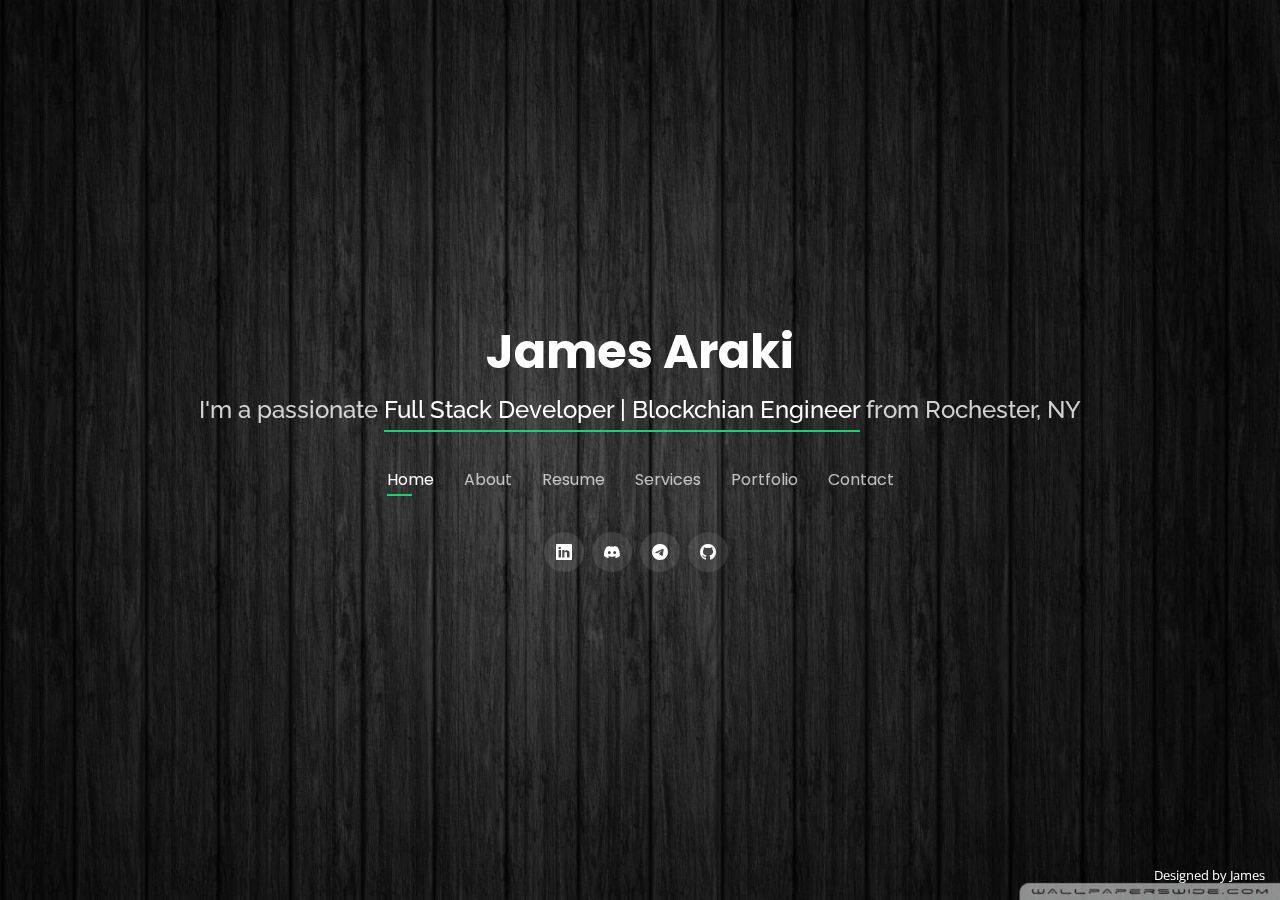
<file: index.html>
<!DOCTYPE html>
<html lang="en">

<head>
  <meta charset="utf-8">
  <meta content="width=device-width, initial-scale=1.0" name="viewport">

  <title>James Araki's Portfolio</title>
  <meta content="" name="description">
  <meta content="" name="keywords">

  <!-- Favicons -->
  <link href="assets/img/favicon.png" rel="icon">
  <link href="assets/img/apple-touch-icon.png" rel="apple-touch-icon">

  <!-- Google Fonts -->
  <link href="https://fonts.googleapis.com/css?family=Open+Sans:300,300i,400,400i,600,600i,700,700i|Raleway:300,300i,400,400i,500,500i,600,600i,700,700i|Poppins:300,300i,400,400i,500,500i,600,600i,700,700i" rel="stylesheet">

  <!-- Vendor CSS Files -->
  <link href="assets/vendor/bootstrap/css/bootstrap.min.css" rel="stylesheet">
  <link href="assets/vendor/bootstrap-icons/bootstrap-icons.css" rel="stylesheet">
  <link href="assets/vendor/boxicons/css/boxicons.min.css" rel="stylesheet">
  <link href="assets/vendor/glightbox/css/glightbox.min.css" rel="stylesheet">
  <link href="assets/vendor/remixicon/remixicon.css" rel="stylesheet">
  <link href="assets/vendor/swiper/swiper-bundle.min.css" rel="stylesheet">

  <!-- Template Main CSS File -->
  <link href="assets/css/style.css" rel="stylesheet">

  <!-- =======================================================
  * Template Name: Personal - v4.7.0
  * Template URL: https://bootstrapmade.com/personal-free-resume-bootstrap-template/
  * Author: BootstrapMade.com
  * License: https://bootstrapmade.com/license/
  ======================================================== -->
</head>

<body>

  <!-- ======= Header ======= -->
  <header id="header">
    <div class="container">

      <h1><a href="index.html">James Araki</a></h1>
      <h2>I'm a passionate <span>Full Stack Developer | Blockchian Engineer</span> from Rochester, NY</h2>

      <nav id="navbar" class="navbar">
        <ul>
          <li><a class="nav-link active" href="#header">Home</a></li>
          <li><a class="nav-link" href="#about">About</a></li>
          <li><a class="nav-link" href="#resume">Resume</a></li>
          <li><a class="nav-link" href="#services">Services</a></li>
          <li><a class="nav-link" href="#portfolio">Portfolio</a></li>
          <li><a class="nav-link" href="#contact">Contact</a></li>
        </ul>
        <i class="bi bi-list mobile-nav-toggle"></i>
      </nav><!-- .navbar -->

      <div class="social-links">
        <a href="https://linkedin.com/in/James-Araki-25176123b" target="_blank" class="linkedin"><i class="bi bi-linkedin"></i></a>
        <a href="https://discord.com/channels/@me/992816838918541342" class="discord"><i class="bi bi-discord"></i></a>
        <a href="https://t.me/risto0301" target="_blank" class="telegram"><i class="bi bi-telegram"></i></a>
        <a href="https://github.com/risto0301" target="_blank" class="github"><i class="bi bi-github"></i></a>
      </div>

    </div>
  </header><!-- End Header -->

  <!-- ======= About Section ======= -->
  <section id="about" class="about">

    <!-- ======= About Me ======= -->
    <div class="about-me container">

      <div class="section-title">
        <h2>About</h2>
        <p>Learn more about me</p>
      </div>

      <div class="row">
        <div class="col-lg-4" data-aos="fade-right">
          <img src="assets/img/me.jpg" class="img-fluid" alt="">
        </div>
        <div class="col-lg-8 pt-4 pt-lg-0 content" data-aos="fade-left">
          <h3>Full Stack Developer &amp; Blockchain Engineer</h3>
          <p class="fst-italic">
            Talented and skilled developer with 8 years of experience in MERN stack, Vue and TypeScript as well as Smart Contract and other latest technologies
          </p>
          <div class="row">
            <div class="col-lg-6">
              <ul>
                <li><i class="bi bi-chevron-right"></i> <strong>Phone:</strong> <span>+1 (727) 266-6677</span></li>
                <li><i class="bi bi-chevron-right"></i> <strong>City:</strong> <span>Rochester, NY</span></li>
              </ul>
            </div>
            <div class="col-lg-6">
              <ul>
                <li><i class="bi bi-chevron-right"></i> <strong>Degree:</strong> <span>Bachelor</span></li>
                <li><i class="bi bi-chevron-right"></i> <strong>Email:</strong> <span>JamesAraki.0301@gmail.com</span></li>
              </ul>
            </div>
          </div>
          <!-- <p>
            Officiis eligendi itaque labore et dolorum mollitia officiis optio vero. Quisquam sunt adipisci omnis et ut. Nulla accusantium dolor incidunt officia tempore. Et eius omnis.
            Cupiditate ut dicta maxime officiis quidem quia. Sed et consectetur qui quia repellendus itaque neque. Aliquid amet quidem ut quaerat cupiditate. Ab et eum qui repellendus omnis culpa magni laudantium dolores.
          </p> -->
        </div>
      </div>

    </div><!-- End About Me -->

    <!-- ======= Counts ======= -->
    <div class="counts container">

      <div class="row">

        <div class="col-lg-3 col-md-6">
          <div class="count-box">
            <i class="bi bi-emoji-smile"></i>
            <span data-purecounter-start="0" data-purecounter-end="12" data-purecounter-duration="1" class="purecounter"></span>
            <p>Happy Clients</p>
          </div>
        </div>

        <div class="col-lg-3 col-md-6 mt-5 mt-md-0">
          <div class="count-box">
            <i class="bi bi-journal-richtext"></i>
            <span data-purecounter-start="0" data-purecounter-end="17" data-purecounter-duration="1" class="purecounter"></span>
            <p>Projects</p>
          </div>
        </div>

        <div class="col-lg-3 col-md-6 mt-5 mt-lg-0">
          <div class="count-box">
            <i class="bi bi-headset"></i>
            <span class="d-flex justify-content-center">+<span data-purecounter-start="0" data-purecounter-end="+5000" data-purecounter-duration="1" class="purecounter"></span></span>
            <p>Hours Of Support</p>
          </div>
        </div>

        <div class="col-lg-3 col-md-6 mt-5 mt-lg-0">
          <div class="count-box">
            <i class="bi bi-award"></i>
            <span data-purecounter-start="0" data-purecounter-end="7" data-purecounter-duration="1" class="purecounter"></span>
            <p>Awards</p>
          </div>
        </div>

      </div>

    </div><!-- End Counts -->

    <!-- ======= Skills  ======= -->
    <div class="skills container">

      <div class="section-title">
        <h2>Skills</h2>
      </div>

      <div class="row skills-content">

        <div class="col-lg-6">
          <div class="progress">
            <span class="skill">React/Vue<i class="val">100%</i></span>
            <div class="progress-bar-wrap">
              <div class="progress-bar" role="progressbar" aria-valuenow="100" aria-valuemin="0" aria-valuemax="100"></div>
            </div>
          </div>
          <div class="progress">
            <span class="skill">Node/Django<i class="val">80%</i></span>
            <div class="progress-bar-wrap">
              <div class="progress-bar" role="progressbar" aria-valuenow="80" aria-valuemin="0" aria-valuemax="100"></div>
            </div>
          </div>
          <div class="progress">
            <span class="skill">Express<i class="val">90%</i></span>
            <div class="progress-bar-wrap">
              <div class="progress-bar" role="progressbar" aria-valuenow="90" aria-valuemin="0" aria-valuemax="100"></div>
            </div>
          </div>
          <div class="progress">
            <span class="skill">JavaScript<i class="val">100%</i></span>
            <div class="progress-bar-wrap">
              <div class="progress-bar" role="progressbar" aria-valuenow="100" aria-valuemin="0" aria-valuemax="100"></div>
            </div>
          </div>
          <div class="progress">
            <span class="skill">TypeScript<i class="val">90%</i></span>
            <div class="progress-bar-wrap">
              <div class="progress-bar" role="progressbar" aria-valuenow="90" aria-valuemin="0" aria-valuemax="100"></div>
            </div>
          </div>

          <div class="progress">
            <span class="skill">Python<i class="val">85%</i></span>
            <div class="progress-bar-wrap">
              <div class="progress-bar" role="progressbar" aria-valuenow="85" aria-valuemin="0" aria-valuemax="100"></div>
            </div>
          </div>
        </div>

        <div class="col-lg-6">

          <div class="progress">
            <span class="skill">Blockchain<i class="val">80%</i></span>
            <div class="progress-bar-wrap">
              <div class="progress-bar" role="progressbar" aria-valuenow="80" aria-valuemin="0" aria-valuemax="100"></div>
            </div>
          </div>

          <div class="progress">
            <span class="skill">Smart Contract<i class="val">85%</i></span>
            <div class="progress-bar-wrap">
              <div class="progress-bar" role="progressbar" aria-valuenow="85" aria-valuemin="0" aria-valuemax="100"></div>
            </div>
          </div>

          <div class="progress">
            <span class="skill">Solidity<i class="val">85%</i></span>
            <div class="progress-bar-wrap">
              <div class="progress-bar" role="progressbar" aria-valuenow="85" aria-valuemin="0" aria-valuemax="100"></div>
            </div>
          </div>
          <div class="progress">
            <span class="skill">Rust<i class="val">75%</i></span>
            <div class="progress-bar-wrap">
              <div class="progress-bar" role="progressbar" aria-valuenow="75" aria-valuemin="0" aria-valuemax="100"></div>
            </div>
          </div>

          <div class="progress">
            <span class="skill">Web3.js<i class="val">90%</i></span>
            <div class="progress-bar-wrap">
              <div class="progress-bar" role="progressbar" aria-valuenow="90" aria-valuemin="0" aria-valuemax="100"></div>
            </div>
          </div>

          <div class="progress">
            <span class="skill">NFT(Mint, Marketplace, Stacking)<i class="val">100%</i></span>
            <div class="progress-bar-wrap">
              <div class="progress-bar" role="progressbar" aria-valuenow="100" aria-valuemin="0" aria-valuemax="100"></div>
            </div>
          </div>

        </div>

      </div>

    </div><!-- End Skills -->

  </section><!-- End About Section -->

  <!-- ======= Resume Section ======= -->
  <section id="resume" class="resume">
    <div class="container">

      <div class="section-title">
        <h2>Resume</h2>
        <p>Check My Resume</p>
      </div>

      <div class="row">
        <div class="col-lg-6">
          <h3 class="resume-title">Sumary</h3>
          <div class="resume-item pb-0">
            <h4>James Araki</h4>
            <p><em>Talented and skilled developer with 8 years of experience in MERN stack, Vue and TypeScript as well as Smart Contract and other latest technologies</em></p>
            <p>
            <ul>
              <li>Rochester, NY</li>
              <li>+1 (727) 266-6677</li>
              <li>JamesAraki.0301@gmail.com</li>
            </ul>
            </p>
          </div>

          <h3 class="resume-title">Education</h3>
          <div class="resume-item">
            <h4>Bachelor of Computer Science</h4>
            <h5>2011 - 2014</h5>
            <p><em>Hong Kong University of Science and Technology</em></p>
          </div>
        </div>
        <div class="col-lg-6">
          <h3 class="resume-title">Professional Experience</h3>
          <div class="resume-item">
            <h4>Senior Full Stack Developer | Blockchain Engineer</h4>
            <h5>04/2018 - Present</h5>
            <p><em>Rochester, New York, NY </em></p>
            <p>
            <ul>
              <li>Delivered performance-driven, user-centric websites that met all requirements making effective use of React/Redux and Node.</li>
              <li>Developed health insurance apps for clients to compare best medical types near their homes.</li>
              <li>Built NFT minting sites and smart contract with React, TypeScript, Web3 and Solidity.</li>
              <li>Worked on a tourist guide app as a front-end developer with Vue, Bootstrap and jQuery.</li>
              <li>Developed and deployed NFT marketplace similar to OpenSea using Material UI (It was built with React, Redux, Node, TypeScript, Web3 and Solidity).</li>
              <li>Served as a lead developer of small remote teams to review, audit and validate back-end/frontend codes written by other team members with good communication.</li>
              <li>Developed the back-end of the casino and crypto betting sites with Node.js.</li>
            </ul>
            </p>
          </div>
          <div class="resume-item">
            <h4>Full Stack Developer</h4>
            <h5>10/2014 - 02/2018</h5>
            <p><em>Creole Studios, Hong Kong</em></p>
            <p>
            <ul>
              <li>Worked closely with team of 14 members to develop company's intranet system with React | Redux | Node | Express | MySQL | CI/CD.</li>
              <li>Developed CMS for business use with MERN(MySQL, Express, React, Node).</li>
              <li>Created reusable components for the date picker, dropdown, buttons, and input styles according to the provided designs with React and Vue.</li>
              <li>Constructed middleware that allowed React to work with our proprietary model framework.</li>
              <li>Maintained and improved the client portal React-Node application.</li>
            </ul>
            </p>
          </div>
        </div>
      </div>

    </div>
  </section><!-- End Resume Section -->

  <!-- ======= Services Section ======= -->
  <section id="services" class="services">
    <div class="container">

      <div class="section-title">
        <h2>Services</h2>
        <p>My Services</p>
      </div>

      <div class="row">
        <div class="col-lg-4 col-md-6 d-flex align-items-stretch">
          <div class="icon-box">
            <div class="icon"><i class="bx bxl-dribbble"></i></div>
            <h4>Frontend Developement</h4>
            <p>React, Vue, Angular, HTML/CSS, TailwindCSS, Bootstrap, Styled Component, Sass</p>
          </div>
        </div>

        <div class="col-lg-4 col-md-6 d-flex align-items-stretch mt-4 mt-md-0">
          <div class="icon-box">
            <div class="icon"><i class="bx bx-file"></i></div>
            <h4>Backend Development</h4>
            <p>Node, Django, Laravel</p>
          </div>
        </div>

        <div class="col-lg-4 col-md-6 d-flex align-items-stretch mt-4 mt-lg-0">
          <div class="icon-box">
            <div class="icon"><i class="bx bx-tachometer"></i></div>
            <h4>Devops</h4>
            <p>AWS, Digital Ocean, Netlify, Heroku, Azure</p>
          </div>
        </div>

        <div class="col-lg-4 col-md-6 d-flex align-items-stretch mt-4">
          <div class="icon-box">
            <div class="icon"><i class="bx bx-world"></i></div>
            <h4>NFT</h4>
            <p>Minting site, Marketplace, Staking Platform</p>
          </div>
        </div>

        <div class="col-lg-4 col-md-6 d-flex align-items-stretch mt-4">
          <div class="icon-box">
            <div class="icon"><i class="bx bx-slideshow"></i></div>
            <h4>Blockchain</h4>
            <p>Dex, Defi, Dao, Tokenomics</p>
          </div>
        </div>

        <div class="col-lg-4 col-md-6 d-flex align-items-stretch mt-4">
          <div class="icon-box">
            <div class="icon"><i class="bx bx-arch"></i></div>
            <h4>Others</h4>
            <p>UI library, Testing, jQuery, API, Database, Audit</p>
          </div>
        </div>

      </div>

    </div>
  </section><!-- End Services Section -->

  <!-- ======= Portfolio Section ======= -->
  <section id="portfolio" class="portfolio">
    <div class="container">

      <div class="section-title">
        <h2>Portfolio</h2>
        <p>My Works</p>
      </div>

      <div class="row">
        <div class="col-lg-12 d-flex justify-content-center">
          <ul id="portfolio-flters">
          </ul>
        </div>
      </div>

      <div class="row portfolio-container">

        <div class="col-lg-4 col-md-6 portfolio-item filter-app">
          <div class="portfolio-wrap">
            <img src="assets/img/portfolio/portfolio-1.jpg" class="img-fluid" alt="">
            <div class="portfolio-info">
              <h4>App 1</h4>
              <div class="portfolio-links">
                <a href="assets/img/portfolio/portfolio-1.jpg" data-gallery="portfolioGallery" class="portfolio-lightbox" title="App 1"><i class="bx bx-plus"></i></a>
              </div>
            </div>
          </div>
        </div>

        <div class="col-lg-4 col-md-6 portfolio-item filter-web">
          <div class="portfolio-wrap">
            <img src="assets/img/portfolio/portfolio-2.jpg" class="img-fluid" alt="">
            <div class="portfolio-info">
              <h4>Web 3</h4>
              <div class="portfolio-links">
                <a href="assets/img/portfolio/portfolio-2.jpg" data-gallery="portfolioGallery" class="portfolio-lightbox" title="Web 3"><i class="bx bx-plus"></i></a>
              </div>
            </div>
          </div>
        </div>

        <div class="col-lg-4 col-md-6 portfolio-item filter-app">
          <div class="portfolio-wrap">
            <img src="assets/img/portfolio/portfolio-3.jpg" class="img-fluid" alt="">
            <div class="portfolio-info">
              <h4>App 2</h4>
              <div class="portfolio-links">
                <a href="assets/img/portfolio/portfolio-3.jpg" data-gallery="portfolioGallery" class="portfolio-lightbox" title="App 2"><i class="bx bx-plus"></i></a>
              </div>
            </div>
          </div>
        </div>

        <div class="col-lg-4 col-md-6 portfolio-item filter-card">
          <div class="portfolio-wrap">
            <img src="assets/img/portfolio/portfolio-4.jpg" class="img-fluid" alt="">
            <div class="portfolio-info">
              <h4>Card 2</h4>
              <div class="portfolio-links">
                <a href="assets/img/portfolio/portfolio-4.jpg" data-gallery="portfolioGallery" class="portfolio-lightbox" title="Card 2"><i class="bx bx-plus"></i></a>
              </div>
            </div>
          </div>
        </div>

        <div class="col-lg-4 col-md-6 portfolio-item filter-web">
          <div class="portfolio-wrap">
            <img src="assets/img/portfolio/portfolio-5.jpg" class="img-fluid" alt="">
            <div class="portfolio-info">
              <h4>Web 2</h4>
              <div class="portfolio-links">
                <a href="assets/img/portfolio/portfolio-5.jpg" data-gallery="portfolioGallery" class="portfolio-lightbox" title="Web 2"><i class="bx bx-plus"></i></a>
              </div>
            </div>
          </div>
        </div>

        <div class="col-lg-4 col-md-6 portfolio-item filter-app">
          <div class="portfolio-wrap">
            <img src="assets/img/portfolio/portfolio-6.jpg" class="img-fluid" alt="">
            <div class="portfolio-info">
              <h4>App 3</h4>
              <div class="portfolio-links">
                <a href="assets/img/portfolio/portfolio-6.jpg" data-gallery="portfolioGallery" class="portfolio-lightbox" title="App 3"><i class="bx bx-plus"></i></a>
              </div>
            </div>
          </div>
        </div>

      </div>

    </div>
  </section><!-- End Portfolio Section -->

  <!-- ======= Contact Section ======= -->
  <section id="contact" class="contact">
    <div class="container">

      <div class="section-title">
        <h2>Contact</h2>
        <p>Contact Me</p>
      </div>

      <div class="row mt-2">

        <div class="col-md-6 mt-4 d-flex align-items-stretch">
          <div class="info-box">
            <i class="bx bx-envelope"></i>
            <h3>Email Me</h3>
            <p>JamesAraki.0301@gmail.com</p>
          </div>
        </div>
        <div class="col-md-6 mt-4 d-flex align-items-stretch">
          <div class="info-box">
            <i class="bx bx-phone-call"></i>
            <h3>Call Me</h3>
            <p>+1 (727) 266-6677</p>
          </div>
        </div>
        <div class="col-md-6 d-flex align-items-stretch">
          <div class="info-box">
            <i class="bx bxl-linkedin"></i>
            <h3>Linkedin</h3>
            <p><a href="https://linkedin.com/in/James-Araki-25176123b" target="_blank">linkedin.com/in/James-Araki-25176123b</a></p>
          </div>
        </div>

        <div class="col-md-6 mt-4 mt-md-0 d-flex align-items-stretch">
          <div class="info-box">
            <i class="bx bxl-telegram"></i>
            <h3>Telegram</h3>
            <p><a href="https://t.me/risto0301" target="_blank">t.me/risto0301</a></p>
          </div>
        </div>
        <div class="col-md-6 d-flex align-items-stretch">
          <div class="info-box">
            <i class="bx bxl-discord-alt"></i>
            <h3>Discord</h3>
            <p><a href="https://discord.com/channels/@me/992816838918541342" target="_blank">Risto#7991</a></p>
          </div>
        </div>

        <div class="col-md-6 mt-4 mt-md-0 d-flex align-items-stretch">
          <div class="info-box">
            <i class="bx bxl-github"></i>
            <h3>Github</h3>
            <p><a href="https://github.com/risto0301" target="_blank">github.com/risto0301</a></p>
          </div>
        </div>
      </div>

      <form action="forms/contact.php" method="post" role="form" class="php-email-form mt-4">
        <div class="row">
          <div class="col-md-6 form-group">
            <input type="text" name="name" class="form-control" id="name" placeholder="Your Name" required>
          </div>
          <div class="col-md-6 form-group mt-3 mt-md-0">
            <input type="email" class="form-control" name="email" id="email" placeholder="Your Email" required>
          </div>
        </div>
        <div class="form-group mt-3">
          <input type="text" class="form-control" name="subject" id="subject" placeholder="Subject" required>
        </div>
        <div class="form-group mt-3">
          <textarea class="form-control" name="message" rows="5" placeholder="Message" required></textarea>
        </div>
        <div class="my-3">
          <div class="loading">Loading</div>
          <div class="error-message"></div>
          <div class="sent-message">Your message has been sent. Thank you!</div>
        </div>
        <div class="text-center"><button type="submit">Send Message</button></div>
      </form>

    </div>
  </section><!-- End Contact Section -->

  <div class="credits">
    Designed by James
  </div>

  <!-- Vendor JS Files -->
  <script src="assets/vendor/purecounter/purecounter.js"></script>
  <script src="assets/vendor/bootstrap/js/bootstrap.bundle.min.js"></script>
  <script src="assets/vendor/glightbox/js/glightbox.min.js"></script>
  <script src="assets/vendor/isotope-layout/isotope.pkgd.min.js"></script>
  <script src="assets/vendor/swiper/swiper-bundle.min.js"></script>
  <script src="assets/vendor/waypoints/noframework.waypoints.js"></script>
  <script src="assets/vendor/php-email-form/validate.js"></script>

  <!-- Template Main JS File -->
  <script src="assets/js/main.js"></script>

</body>

</html>
</file>
<file: assets/css/style.css>
/**
* Template Name: Personal - v4.7.0
* Template URL: https://bootstrapmade.com/personal-free-resume-bootstrap-template/
* Author: BootstrapMade.com
* License: https://bootstrapmade.com/license/
*/

/*--------------------------------------------------------------
# General
--------------------------------------------------------------*/
body {
	font-family: 'Open Sans', sans-serif;
	background-color: #040404;
	color: #fff;
	position: relative;
	background: transparent;
}
body::before {
	content: '';
	position: fixed;
	background: #040404 url('../img/bg.jpg') top right no-repeat;
	background-size: cover;
	left: 0;
	right: 0;
	top: 0;
	height: 100vh;
	z-index: -1;
}
@media (min-width: 1024px) {
	body::before {
		background-attachment: fixed;
	}
}

a {
	color: #18d26e;
	text-decoration: none;
}

a:hover {
	color: #35e888;
	text-decoration: none;
}

h1,
h2,
h3,
h4,
h5,
h6 {
	font-family: 'Raleway', sans-serif;
}

/*--------------------------------------------------------------
# Header
--------------------------------------------------------------*/
#header {
	transition: ease-in-out 0.3s;
	position: relative;
	height: 100vh;
	display: flex;
	align-items: center;
	z-index: 997;
	overflow-y: auto;
}
#header * {
	transition: ease-in-out 0.3s;
}
#header h1 {
	font-size: 48px;
	margin: 0;
	padding: 0;
	line-height: 1;
	font-weight: 700;
	font-family: 'Poppins', sans-serif;
}
#header h1 a,
#header h1 a:hover {
	color: #fff;
	line-height: 1;
	display: inline-block;
}
#header h2 {
	font-size: 24px;
	margin-top: 20px;
	color: rgba(255, 255, 255, 0.8);
}
#header h2 span {
	color: #fff;
	border-bottom: 2px solid #18d26e;
	padding-bottom: 6px;
}
#header img {
	padding: 0;
	margin: 0;
}
#header .social-links {
	margin-top: 40px;
	display: flex;
}
#header .social-links a {
	font-size: 16px;
	display: flex;
	justify-content: center;
	align-items: center;
	background: rgba(255, 255, 255, 0.1);
	color: #fff;
	line-height: 1;
	margin-right: 8px;
	border-radius: 50%;
	width: 40px;
	height: 40px;
}
#header .social-links a:hover {
	background: #18d26e;
}
@media (max-width: 992px) {
	#header h1 {
		font-size: 36px;
	}
	#header h2 {
		font-size: 20px;
		line-height: 30px;
	}
	#header .social-links {
		margin-top: 15px;
	}
}

#header .container {
	display: flex;
	flex-direction: column;
	align-items: center;
}

/* Header Top */
#header.header-top {
	height: 80px;
	position: fixed;
	left: 0;
	top: 0;
	right: 0;
	background: rgba(0, 0, 0, 0.9);
}
#header.header-top .social-links,
#header.header-top h2 {
	display: none;
}
#header.header-top h1 {
	margin-right: auto;
	font-size: 36px;
}
#header.header-top .container {
	display: flex;
	align-items: center;
}
#header.header-top .navbar {
	margin: 0;
}
@media (max-width: 768px) {
	#header.header-top {
		height: 60px;
	}
	#header.header-top h1 {
		font-size: 26px;
	}
}

/*--------------------------------------------------------------
# Navigation Menu
--------------------------------------------------------------*/
/**
* Desktop Navigation 
*/
.navbar {
	padding: 0;
	margin-top: 35px;
}
.navbar ul {
	margin: 0;
	padding: 0;
	display: flex;
	list-style: none;
	align-items: center;
}
.navbar li {
	position: relative;
}
.navbar li + li {
	margin-left: 30px;
}
.navbar a,
.navbar a:focus {
	display: flex;
	align-items: center;
	justify-content: space-between;
	padding: 0;
	font-family: 'Poppins', sans-serif;
	font-size: 16px;
	font-weight: 400;
	color: rgba(255, 255, 255, 0.7);
	white-space: nowrap;
	transition: 0.3s;
}
.navbar a i,
.navbar a:focus i {
	font-size: 12px;
	line-height: 0;
	margin-left: 5px;
}
.navbar a:before {
	content: '';
	position: absolute;
	width: 0;
	height: 2px;
	bottom: -4px;
	left: 0;
	background-color: #18d26e;
	visibility: hidden;
	width: 0px;
	transition: all 0.3s ease-in-out 0s;
}
.navbar a:hover:before,
.navbar li:hover > a:before,
.navbar .active:before {
	visibility: visible;
	width: 25px;
}
.navbar a:hover,
.navbar .active,
.navbar .active:focus,
.navbar li:hover > a {
	color: #fff;
}

/**
* Mobile Navigation 
*/
.mobile-nav-toggle {
	color: #fff;
	font-size: 28px;
	cursor: pointer;
	display: none;
	line-height: 0;
	transition: 0.5s;
	position: fixed;
	right: 15px;
	top: 15px;
}

@media (max-width: 991px) {
	.mobile-nav-toggle {
		display: block;
	}

	.navbar ul {
		display: none;
	}
}
.navbar-mobile {
	position: fixed;
	overflow: hidden;
	top: 0;
	right: 0;
	left: 0;
	bottom: 0;
	background: rgba(0, 0, 0, 0.9);
	transition: 0.3s;
	z-index: 999;
	margin-top: 0;
}
.navbar-mobile .mobile-nav-toggle {
	position: absolute;
	top: 15px;
	right: 15px;
}
.navbar-mobile ul {
	display: block;
	position: absolute;
	top: 55px;
	right: 15px;
	bottom: 45px;
	left: 15px;
	padding: 10px 0;
	overflow-y: auto;
	transition: 0.3s;
	border: 2px solid rgba(255, 255, 255, 0.2);
}
.navbar-mobile li {
	padding: 12px 20px;
}
.navbar-mobile li + li {
	margin: 0;
}
.navbar-mobile a,
.navbar-mobile a:focus {
	font-size: 16px;
	position: relative;
}

/*--------------------------------------------------------------
# Sections General
--------------------------------------------------------------*/
section {
	overflow: hidden;
	position: absolute;
	width: 100%;
	top: 140px;
	bottom: 100%;
	opacity: 0;
	transition: ease-in-out 0.4s;
	z-index: 2;
}
section.section-show {
	top: 100px;
	bottom: auto;
	opacity: 1;
	padding-bottom: 45px;
}
section .container {
	background: rgba(0, 0, 0, 0.9);
	padding: 30px;
}
@media (max-width: 768px) {
	section {
		top: 120px;
	}
	section.section-show {
		top: 80px;
	}
}

.section-title h2 {
	font-size: 14px;
	font-weight: 500;
	padding: 0;
	line-height: 1px;
	margin: 0 0 20px 0;
	letter-spacing: 2px;
	text-transform: uppercase;
	color: #aaaaaa;
	font-family: 'Poppins', sans-serif;
}
.section-title h2::after {
	content: '';
	width: 120px;
	height: 1px;
	display: inline-block;
	background: #4ceb95;
	margin: 4px 10px;
}
.section-title p {
	margin: 0;
	margin: -15px 0 15px 0;
	font-size: 36px;
	font-weight: 700;
	text-transform: uppercase;
	font-family: 'Poppins', sans-serif;
	color: #fff;
}

/*--------------------------------------------------------------
# About
--------------------------------------------------------------*/
.about-me .content h3 {
	font-weight: 700;
	font-size: 26px;
	color: #18d26e;
}
.about-me .content ul {
	list-style: none;
	padding: 0;
}
.about-me .content ul li {
	margin-bottom: 20px;
	display: flex;
	align-items: center;
}
.about-me .content ul strong {
	margin-right: 10px;
}
.about-me .content ul i {
	font-size: 16px;
	margin-right: 5px;
	color: #18d26e;
	line-height: 0;
}
.about-me .content p:last-child {
	margin-bottom: 0;
}

/*--------------------------------------------------------------
# Counts
--------------------------------------------------------------*/
.counts {
	padding: 70px 0 60px;
}
.counts .count-box {
	padding: 30px 30px 25px 30px;
	width: 100%;
	position: relative;
	text-align: center;
	background: rgba(255, 255, 255, 0.08);
}
.counts .count-box i {
	position: absolute;
	top: -25px;
	left: 50%;
	transform: translateX(-50%);
	font-size: 24px;
	background: rgba(255, 255, 255, 0.1);
	padding: 12px;
	color: #18d26e;
	border-radius: 50px;
	line-height: 0;
}
.counts .count-box span {
	font-size: 36px;
	display: block;
	font-weight: 600;
	color: #fff;
}
.counts .count-box p {
	padding: 0;
	margin: 0;
	font-family: 'Raleway', sans-serif;
	font-size: 14px;
}

/*--------------------------------------------------------------
# Skills
--------------------------------------------------------------*/
.skills .progress {
	height: 60px;
	display: block;
	background: none;
	border-radius: 0;
}
.skills .progress .skill {
	padding: 10px 0;
	margin: 0;
	text-transform: uppercase;
	display: block;
	font-weight: 600;
	font-family: 'Poppins', sans-serif;
	color: #fff;
}
.skills .progress .skill .val {
	float: right;
	font-style: normal;
}
.skills .progress-bar-wrap {
	background: rgba(255, 255, 255, 0.2);
}
.skills .progress-bar {
	width: 1px;
	height: 10px;
	transition: 0.9s;
	background-color: #18d26e;
}

/*--------------------------------------------------------------
# Interests
--------------------------------------------------------------*/
.interests .icon-box {
	display: flex;
	align-items: center;
	padding: 20px;
	background: rgba(255, 255, 255, 0.08);
	transition: ease-in-out 0.3s;
}
.interests .icon-box i {
	font-size: 32px;
	padding-right: 10px;
	line-height: 1;
}
.interests .icon-box h3 {
	font-weight: 700;
	margin: 0;
	padding: 0;
	line-height: 1;
	font-size: 16px;
	color: #fff;
}
.interests .icon-box:hover {
	background: rgba(255, 255, 255, 0.12);
}

/*--------------------------------------------------------------
# Testimonials
--------------------------------------------------------------*/
.testimonials .testimonials-carousel,
.testimonials .testimonials-slider {
	overflow: hidden;
}
.testimonials .testimonial-item {
	box-sizing: content-box;
	min-height: 320px;
}
.testimonials .testimonial-item .testimonial-img {
	width: 90px;
	border-radius: 50%;
	margin: -40px 0 0 40px;
	position: relative;
	z-index: 2;
	border: 6px solid rgba(255, 255, 255, 0.12);
}
.testimonials .testimonial-item h3 {
	font-size: 18px;
	font-weight: bold;
	margin: 10px 0 5px 45px;
	color: #fff;
}
.testimonials .testimonial-item h4 {
	font-size: 14px;
	color: #999;
	margin: 0 0 0 45px;
}
.testimonials .testimonial-item .quote-icon-left,
.testimonials .testimonial-item .quote-icon-right {
	color: rgba(255, 255, 255, 0.25);
	font-size: 26px;
}
.testimonials .testimonial-item .quote-icon-left {
	display: inline-block;
	left: -5px;
	position: relative;
}
.testimonials .testimonial-item .quote-icon-right {
	display: inline-block;
	right: -5px;
	position: relative;
	top: 10px;
}
.testimonials .testimonial-item p {
	font-style: italic;
	margin: 0 15px 0 15px;
	padding: 20px 20px 60px 20px;
	background: rgba(255, 255, 255, 0.1);
	position: relative;
	border-radius: 6px;
	position: relative;
	z-index: 1;
}
.testimonials .swiper-pagination {
	margin-top: 20px;
	position: relative;
}
.testimonials .swiper-pagination .swiper-pagination-bullet {
	width: 12px;
	height: 12px;
	opacity: 1;
	background-color: rgba(255, 255, 255, 0.3);
}
.testimonials .swiper-pagination .swiper-pagination-bullet-active {
	background-color: #18d26e;
}

/*--------------------------------------------------------------
# Resume
--------------------------------------------------------------*/
.resume .resume-title {
	font-size: 26px;
	font-weight: 700;
	margin-top: 20px;
	margin-bottom: 20px;
	color: #fff;
}
.resume .resume-item {
	padding: 0 0 20px 20px;
	margin-top: -2px;
	border-left: 2px solid rgba(255, 255, 255, 0.2);
	position: relative;
}
.resume .resume-item h4 {
	line-height: 18px;
	font-size: 18px;
	font-weight: 600;
	text-transform: uppercase;
	font-family: 'Poppins', sans-serif;
	color: #18d26e;
	margin-bottom: 10px;
}
.resume .resume-item h5 {
	font-size: 16px;
	background: rgba(255, 255, 255, 0.15);
	padding: 5px 15px;
	display: inline-block;
	font-weight: 600;
	margin-bottom: 10px;
}
.resume .resume-item ul {
	padding-left: 20px;
}
.resume .resume-item ul li {
	padding-bottom: 10px;
}
.resume .resume-item:last-child {
	padding-bottom: 0;
}
.resume .resume-item::before {
	content: '';
	position: absolute;
	width: 16px;
	height: 16px;
	border-radius: 50px;
	left: -9px;
	top: 0;
	background: #18d26e;
	border: 2px solid #18d26e;
}

/*--------------------------------------------------------------
# Services
--------------------------------------------------------------*/
.services .icon-box {
	width: 100%;
	text-align: center;
	background: rgba(204, 204, 204, 0.1);
	padding: 80px 20px;
	transition: all ease-in-out 0.3s;
}
.services .icon-box .icon {
	margin: 0 auto;
	width: 64px;
	height: 64px;
	background: #18d26e;
	border-radius: 5px;
	transition: all 0.3s ease-out 0s;
	display: flex;
	align-items: center;
	justify-content: center;
	margin-bottom: 20px;
	transform-style: preserve-3d;
}
.services .icon-box .icon i {
	color: #fff;
	font-size: 28px;
}
.services .icon-box .icon::before {
	position: absolute;
	content: '';
	left: -8px;
	top: -8px;
	height: 100%;
	width: 100%;
	background: rgba(255, 255, 255, 0.15);
	border-radius: 5px;
	transition: all 0.3s ease-out 0s;
	transform: translateZ(-1px);
}
.services .icon-box h4 {
	font-weight: 700;
	margin-bottom: 15px;
	font-size: 24px;
}
.services .icon-box h4 a {
	color: #fff;
}
.services .icon-box p {
	line-height: 24px;
	font-size: 14px;
	margin-bottom: 0;
}
.services .icon-box:hover {
	background: #18d26e;
	border-color: #18d26e;
}
.services .icon-box:hover .icon {
	background: #fff;
}
.services .icon-box:hover .icon i {
	color: #18d26e;
}
.services .icon-box:hover .icon::before {
	background: #35e888;
}
.services .icon-box:hover h4 a,
.services .icon-box:hover p {
	color: #fff;
}

/*--------------------------------------------------------------
# Portfolio
--------------------------------------------------------------*/
.portfolio .portfolio-item {
	margin-bottom: 30px;
}
.portfolio #portfolio-flters {
	padding: 0;
	margin: 0 auto 15px auto;
	list-style: none;
	text-align: center;
	border-radius: 50px;
	padding: 2px 15px;
}
.portfolio #portfolio-flters li {
	cursor: pointer;
	display: inline-block;
	padding: 8px 16px 10px 16px;
	font-size: 14px;
	font-weight: 600;
	line-height: 1;
	text-transform: uppercase;
	color: #fff;
	background: rgba(255, 255, 255, 0.1);
	margin: 0 3px 10px 3px;
	transition: all 0.3s ease-in-out;
	border-radius: 4px;
}
.portfolio #portfolio-flters li:hover,
.portfolio #portfolio-flters li.filter-active {
	background: #18d26e;
}
.portfolio #portfolio-flters li:last-child {
	margin-right: 0;
}
.portfolio .portfolio-wrap {
	transition: 0.3s;
	position: relative;
	overflow: hidden;
	z-index: 1;
	background: rgba(0, 0, 0, 0.6);
}
.portfolio .portfolio-wrap .img-fluid {
	height: 303px;
	object-fit: cover;
}
.portfolio .portfolio-wrap::before {
	content: '';
	background: rgba(0, 0, 0, 0.6);
	position: absolute;
	left: 30px;
	right: 30px;
	top: 30px;
	bottom: 30px;
	transition: all ease-in-out 0.3s;
	z-index: 2;
	opacity: 0;
}
.portfolio .portfolio-wrap .portfolio-info {
	opacity: 0;
	position: absolute;
	top: 0;
	left: 0;
	right: 0;
	bottom: 0;
	text-align: center;
	z-index: 3;
	transition: all ease-in-out 0.3s;
	display: flex;
	flex-direction: column;
	justify-content: center;
	align-items: center;
}
.portfolio .portfolio-wrap .portfolio-info::before {
	display: block;
	content: '';
	width: 48px;
	height: 48px;
	position: absolute;
	top: 35px;
	left: 35px;
	border-top: 3px solid #fff;
	border-left: 3px solid #fff;
	transition: all 0.5s ease 0s;
	z-index: 9994;
}
.portfolio .portfolio-wrap .portfolio-info::after {
	display: block;
	content: '';
	width: 48px;
	height: 48px;
	position: absolute;
	bottom: 35px;
	right: 35px;
	border-bottom: 3px solid #fff;
	border-right: 3px solid #fff;
	transition: all 0.5s ease 0s;
	z-index: 9994;
}
.portfolio .portfolio-wrap .portfolio-info h4 {
	font-size: 20px;
	color: #fff;
	font-weight: 600;
}
.portfolio .portfolio-wrap .portfolio-info p {
	color: #ffffff;
	font-size: 14px;
	text-transform: uppercase;
	padding: 0;
	margin: 0;
}
.portfolio .portfolio-wrap .portfolio-links {
	text-align: center;
	z-index: 4;
}
.portfolio .portfolio-wrap .portfolio-links a {
	color: #fff;
	margin: 0 2px;
	font-size: 28px;
	display: inline-block;
	transition: 0.3s;
}
.portfolio .portfolio-wrap .portfolio-links a:hover {
	color: #63eda3;
}
.portfolio .portfolio-wrap:hover::before {
	top: 0;
	left: 0;
	right: 0;
	bottom: 0;
	opacity: 1;
}
.portfolio .portfolio-wrap:hover .portfolio-info {
	opacity: 1;
}
.portfolio .portfolio-wrap:hover .portfolio-info::before {
	top: 15px;
	left: 15px;
}
.portfolio .portfolio-wrap:hover .portfolio-info::after {
	bottom: 15px;
	right: 15px;
}

/*--------------------------------------------------------------
# Portfolio Details
--------------------------------------------------------------*/
.portfolio-details {
	padding-top: 40px;
	background: rgba(0, 0, 0, 0.8);
	position: fixed;
	left: 0;
	right: 0;
	top: 0;
	bottom: 0;
	overflow-y: auto;
}
.portfolio-details .container {
	padding-top: 20px;
	padding-bottom: 40px;
}
.portfolio-details .portfolio-title {
	font-size: 26px;
	font-weight: 700;
	margin-bottom: 20px;
}
.portfolio-details .portfolio-info {
	padding-top: 45px;
}
.portfolio-details .portfolio-info h3 {
	font-size: 22px;
	font-weight: 400;
	margin-bottom: 20px;
}
.portfolio-details .portfolio-info ul {
	list-style: none;
	padding: 0;
	font-size: 15px;
}
.portfolio-details .portfolio-info ul li + li {
	margin-top: 10px;
}
.portfolio-details .portfolio-info p {
	font-size: 15px;
	padding: 15px 0 0 0;
}
@media (max-width: 992px) {
	.portfolio-details .portfolio-info {
		padding-top: 20px;
	}
}
.portfolio-details .swiper-pagination {
	margin-top: 20px;
	position: relative;
}
.portfolio-details .swiper-pagination .swiper-pagination-bullet {
	width: 12px;
	height: 12px;
	opacity: 1;
	background-color: rgba(255, 255, 255, 0.3);
}
.portfolio-details .swiper-pagination .swiper-pagination-bullet-active {
	background-color: #18d26e;
}

/*--------------------------------------------------------------
# Contact
--------------------------------------------------------------*/
.contact .info-box {
	color: #444444;
	padding: 20px;
	width: 100%;
	background: rgba(255, 255, 255, 0.08);
}
.contact .info-box i.bx {
	font-size: 24px;
	color: #18d26e;
	border-radius: 50%;
	padding: 14px;
	float: left;
	background: rgba(255, 255, 255, 0.1);
}
.contact .info-box h3 {
	font-size: 20px;
	color: rgba(255, 255, 255, 0.5);
	font-weight: 700;
	margin: 10px 0 8px 68px;
}
.contact .info-box p {
	padding: 0;
	color: #fff;
	line-height: 24px;
	font-size: 14px;
	margin: 0 0 0 68px;
}
.contact .info-box .social-links {
	margin: 5px 0 0 68px;
	display: flex;
}
.contact .info-box .social-links a {
	font-size: 18px;
	display: inline-block;
	color: #fff;
	line-height: 1;
	margin-right: 12px;
	transition: 0.3s;
}
.contact .info-box .social-links a:hover {
	color: #18d26e;
}
.contact .php-email-form {
	padding: 30px;
	background: rgba(255, 255, 255, 0.08);
}
.contact .php-email-form .error-message {
	display: none;
	background: rgba(255, 255, 255, 0.08);
	background: #ed3c0d;
	text-align: left;
	padding: 15px;
	font-weight: 600;
}
.contact .php-email-form .error-message br + br {
	margin-top: 25px;
}
.contact .php-email-form .sent-message {
	display: none;
	background: rgba(255, 255, 255, 0.08);
	background: #18d26e;
	text-align: center;
	padding: 15px;
	font-weight: 600;
}
.contact .php-email-form .loading {
	display: none;
	background: rgba(255, 255, 255, 0.08);
	text-align: center;
	padding: 15px;
}
.contact .php-email-form .loading:before {
	content: '';
	display: inline-block;
	border-radius: 50%;
	width: 24px;
	height: 24px;
	margin: 0 10px -6px 0;
	border: 3px solid #18d26e;
	border-top-color: #eee;
	-webkit-animation: animate-loading 1s linear infinite;
	animation: animate-loading 1s linear infinite;
}
.contact .php-email-form input,
.contact .php-email-form textarea {
	border-radius: 0;
	box-shadow: none;
	font-size: 14px;
	background: rgba(255, 255, 255, 0.08);
	border: 0;
	transition: 0.3s;
	color: #fff;
}
.contact .php-email-form input:focus,
.contact .php-email-form textarea:focus {
	background-color: rgba(255, 255, 255, 0.11);
}
.contact .php-email-form input::-moz-placeholder,
.contact .php-email-form textarea::-moz-placeholder {
	color: rgba(255, 255, 255, 0.3);
	opacity: 1;
}
.contact .php-email-form input::placeholder,
.contact .php-email-form textarea::placeholder {
	color: rgba(255, 255, 255, 0.3);
	opacity: 1;
}
.contact .php-email-form input {
	padding: 10px 15px;
}
.contact .php-email-form textarea {
	padding: 12px 15px;
}
.contact .php-email-form button[type='submit'] {
	background: #18d26e;
	border: 0;
	padding: 10px 30px;
	color: #fff;
	transition: 0.4s;
	border-radius: 4px;
}
.contact .php-email-form button[type='submit']:hover {
	background: #15bb62;
}
@-webkit-keyframes animate-loading {
	0% {
		transform: rotate(0deg);
	}
	100% {
		transform: rotate(360deg);
	}
}
@keyframes animate-loading {
	0% {
		transform: rotate(0deg);
	}
	100% {
		transform: rotate(360deg);
	}
}

/*--------------------------------------------------------------
# Credits
--------------------------------------------------------------*/
.credits {
	position: fixed;
	right: 0;
	left: 0;
	bottom: 0;
	padding: 15px;
	text-align: right;
	font-size: 13px;
	color: #fff;
	z-index: 999999;
}
@media (max-width: 992px) {
	.credits {
		text-align: center;
		padding: 10px;
		background: rgba(0, 0, 0, 0.8);
	}
}
.credits a {
	color: #18d26e;
	transition: 0.3s;
}
.credits a:hover {
	color: #fff;
}
</file>
